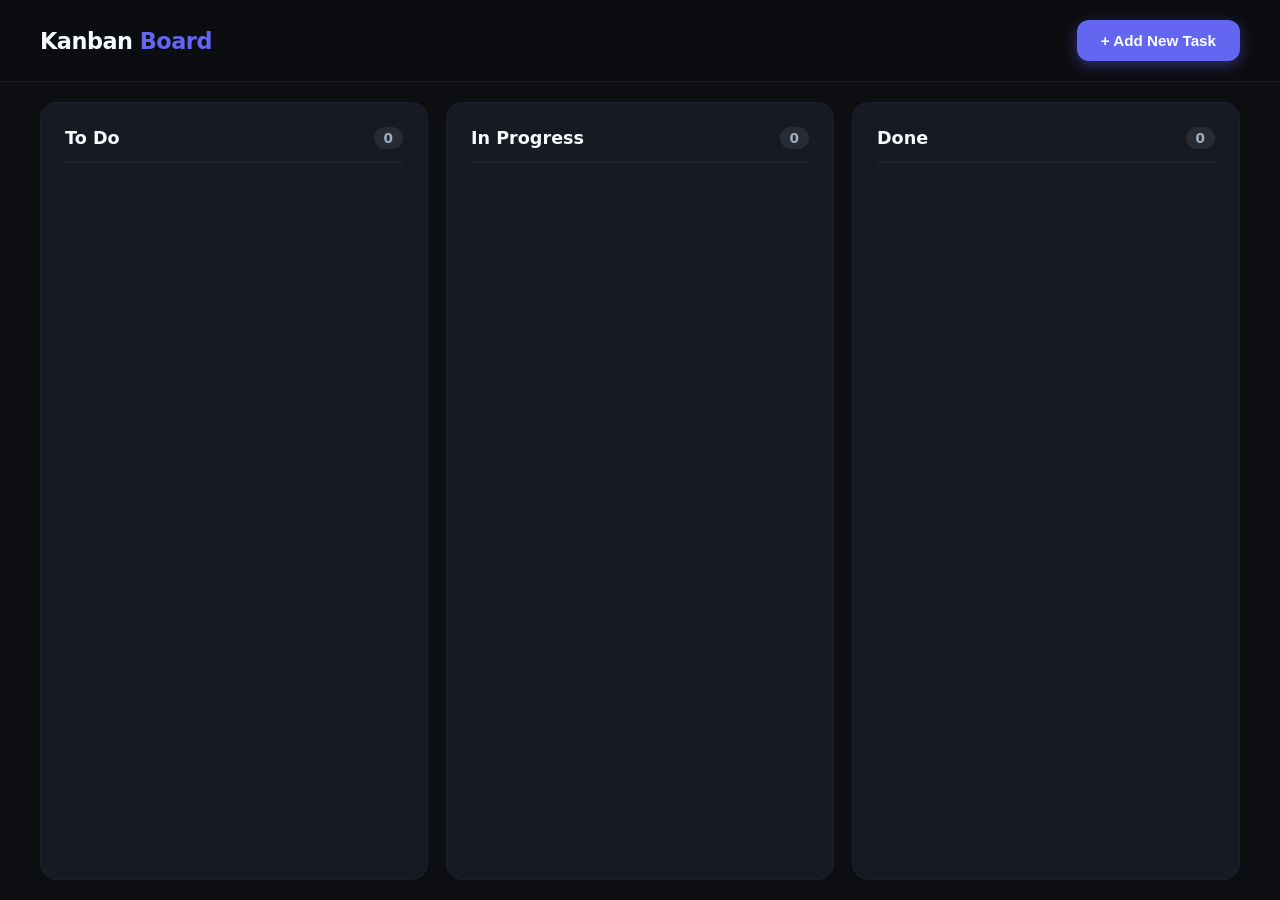
<file: KANBAN/index.html>
<!DOCTYPE html>
<html lang="en">
<head>
    <meta charset="UTF-8">
    <meta name="viewport" content="width=device-width, initial-scale=1.0">
    <title>Dynamic Kanban Board</title>
    <link rel="stylesheet" href="style.css">
</head>
<body>
    <main>
        <nav>
            <div class="logo">Kanban <span>Board</span></div>
            <div class="nav-actions">
                <button id="toggle-modal" class="primary-btn">+ Add New Task</button>
            </div>
        </nav>

        <section class="board">
            <div id="todo" class="task-column">
                <div class="heading">
                    <div class="left">To Do</div>
                    <div class="right count-badge">0</div>
                </div>
                </div>
            
            <div id="progress" class="task-column">
                <div class="heading">
                    <div class="left">In Progress</div>
                    <div class="right count-badge">0</div>
                </div>
            </div>
            
            <div id="done" class="task-column">
                <div class="heading">
                    <div class="left">Done</div>
                    <div class="right count-badge">0</div>
                </div>
            </div>
        </section>
    </main>

    <div class="modal">
        <div class="bg"></div>
        <div class="center modal-card">
            <h3>Create New Task</h3>
            <input id="task-title" type="text" placeholder="Task Title" autocomplete="off">
            <textarea id="task-desc" placeholder="Task Description" rows="4"></textarea>
            <button id="add-new-task" class="submit-task-btn">Add Task</button>
        </div>
    </div>

    <script src="script.js"></script>
</body>
</html>
</file>
<file: KANBAN/style.css>
* {
    margin: 0;
    padding: 0;
    box-sizing: border-box;
}

html, body {
    min-height: 100vh;
    width: 100%;
    background-color: var(--bg-color);
    color: var(--primary-text-color);
}

html {
    font-family: system-ui, -apple-system, BlinkMacSystemFont, 'Segoe UI', Roboto, sans-serif;
    scroll-behavior: smooth;
}

:root {
    --bg-color: #0d0e12;
    --bg-button-color: #171923;
    --primary-text-color: #f7fafc;
    --secondary-text-color: #a0aec0;
    --bg-task-color: #23273a;
    --accent-color: #6366f1; 
    --delete-color: #ef4444;
    --success-color: #10b981;


    --nav-padding: 20px 40px;
    --section-padding: 20px 40px;
    --padding-s: 6px;
    --padding-m: 12px;
    --padding-l: 18px;
    --padding-xl: 24px;
    --padding-xxl: 36px;


    --border-radius-s: 6px;
    --border-radius-m: 12px;
    --border-radius-l: 16px;
}

main {
    min-height: 100vh;
    display: flex;
    flex-direction: column;
}


nav {
    padding: var(--nav-padding);
    display: flex;
    align-items: center;
    justify-content: space-between;
    position: sticky;
    top: 0;
    background-color: rgba(13, 14, 18, 0.85);
    backdrop-filter: blur(12px);
    border-bottom: 1px solid #1a202c;
    z-index: 100;
}

nav .logo {
    font-size: 1.4rem;
    font-weight: 700;
    letter-spacing: -0.5px;
}

nav .logo span {
    color: var(--accent-color);
}

nav .primary-btn {
    background-color: var(--accent-color);
    color: #ffffff;
    border: none;
    outline: none;
    padding: var(--padding-m) var(--padding-xl);
    cursor: pointer;
    font-weight: 600;
    font-size: 0.95rem;
    border-radius: var(--border-radius-m);
    transition: transform 0.2s ease, opacity 0.2s ease;
    box-shadow: 0 4px 14px rgba(99, 102, 241, 0.4);
}

nav .primary-btn:hover {
    opacity: 0.95;
    transform: translateY(-1px);
}


.board {
    padding: var(--section-padding);
    display: flex;
    flex-direction: column; 
    gap: var(--padding-xl);
    flex-grow: 1;
}

.board .task-column {
    background-color: var(--bg-button-color);
    width: 100%;
    padding: var(--padding-xl);
    display: flex;
    flex-direction: column;
    gap: var(--padding-l);
    border-radius: var(--border-radius-l);
    border: 1px solid #1a202c;
    transition: transform 0.3s cubic-bezier(0.25, 1, 0.5, 1), border-color 0.3s ease;
    min-height: 250px;
}


.board .task-column.hover-over {
    border: 2px dashed var(--accent-color);
    background-color: rgba(99, 102, 241, 0.04);
    transform: scale(1.015);
}

.board .task-column .heading {
    width: 100%;
    display: flex;
    align-items: center;
    justify-content: space-between;
    font-weight: 600;
    font-size: 1.1rem;
    color: var(--primary-text-color);
    border-bottom: 2px solid rgba(255,255,255,0.04);
    padding-bottom: var(--padding-m);
}


.board .task-column .heading .count-badge {
    background-color: rgba(255, 255, 255, 0.08);
    padding: 3px 10px;
    font-size: 0.85rem;
    font-weight: 700;
    border-radius: 20px;
    color: var(--secondary-text-color);
}


.board .task-column .task {
    background-color: var(--bg-task-color);
    padding: var(--padding-l);
    border-radius: var(--border-radius-m);
    display: flex;
    flex-direction: column;
    gap: var(--padding-m);
    cursor: grab;
    border: 1px solid rgba(255,255,255,0.03);
    box-shadow: 0 4px 6px rgba(0, 0, 0, 0.15);
    transition: transform 0.2s ease, box-shadow 0.2s ease;
    word-wrap: break-word;
}

.board .task-column .task:active {
    cursor: grabbing;
}

.board .task-column .task:hover {
    transform: translateY(-2px);
    box-shadow: 0 6px 12px rgba(0, 0, 0, 0.25);
    border-color: rgba(255,255,255,0.08);
}

.board .task-column .task h2 {
    font-size: 1.1rem;
    font-weight: 600;
    color: var(--primary-text-color);
    letter-spacing: -0.3px;
}

.board .task-column .task p {
    font-size: 0.92rem;
    color: var(--secondary-text-color);
    line-height: 1.5;
}

.board .task-column .task button {
    align-self: flex-end;
    cursor: pointer;
    padding: 6px var(--padding-m);
    border: none;
    outline: none;
    background-color: rgba(239, 68, 68, 0.15);
    color: var(--delete-color);
    font-weight: 600;
    font-size: 0.8rem;
    border-radius: var(--border-radius-s);
    transition: all 0.2s ease;
}

.board .task-column .task button:hover {
    background-color: var(--delete-color);
    color: #ffffff;
}


.modal {
    position: fixed;
    top: 0;
    left: 0;
    height: 100vh;
    width: 100%;
    display: none;
    align-items: center;
    justify-content: center;
    z-index: 1000;
}

.modal.active {
    display: flex;
}

.modal .bg {
    position: absolute;
    height: 100%;
    width: 100%;
    background-color: rgba(5, 5, 8, 0.7);
    backdrop-filter: blur(8px);
}

.modal .modal-card {
    background-color: var(--bg-button-color);
    padding: var(--padding-xxl);
    border-radius: var(--border-radius-l);
    display: flex;
    flex-direction: column;
    gap: var(--padding-l);
    z-index: 10;
    width: 92%;
    max-width: 440px;
    border: 1px solid #1a202c;
    box-shadow: 0 20px 40px rgba(0,0,0,0.5);
}

.modal .modal-card h3 {
    font-size: 1.25rem;
    font-weight: 600;
    margin-bottom: var(--padding-s);
}

.modal .modal-card input, 
.modal .modal-card textarea {
    background-color: var(--bg-color);
    border: 1px solid #1a202c;
    outline: none;
    color: var(--primary-text-color);
    padding: var(--padding-m) var(--padding-l);
    border-radius: var(--border-radius-m);
    font-size: 0.95rem;
    width: 100%;
    transition: border-color 0.2s ease;
}

.modal .modal-card input:focus, 
.modal .modal-card textarea:focus {
    border-color: var(--accent-color);
}

.modal .modal-card textarea {
    resize: none;
}

.modal .modal-card .submit-task-btn {
    background-color: var(--primary-text-color);
    color: var(--bg-color);
    border: none;
    outline: none;
    padding: var(--padding-m) var(--padding-xl);
    cursor: pointer;
    border-radius: var(--border-radius-m);
    font-weight: 700;
    font-size: 0.95rem;
    width: 100%;
    margin-top: var(--padding-s);
    transition: background-color 0.2s ease;
}

.modal .modal-card .submit-task-btn:hover {
    background-color: #e2e8f0;
}




@media screen and (min-width: 850px) {
    .board {
        flex-direction: row;
        justify-content: space-between;
        gap: var(--padding-l);
    }
    
    .board .task-column {
        flex: 1; 
        width: 0;
    }
}

@media screen and (max-width: 480px) {
    nav {
        padding: 15px 20px;
    }
    .board {
        padding: 15px 20px;
    }
}
</file>
